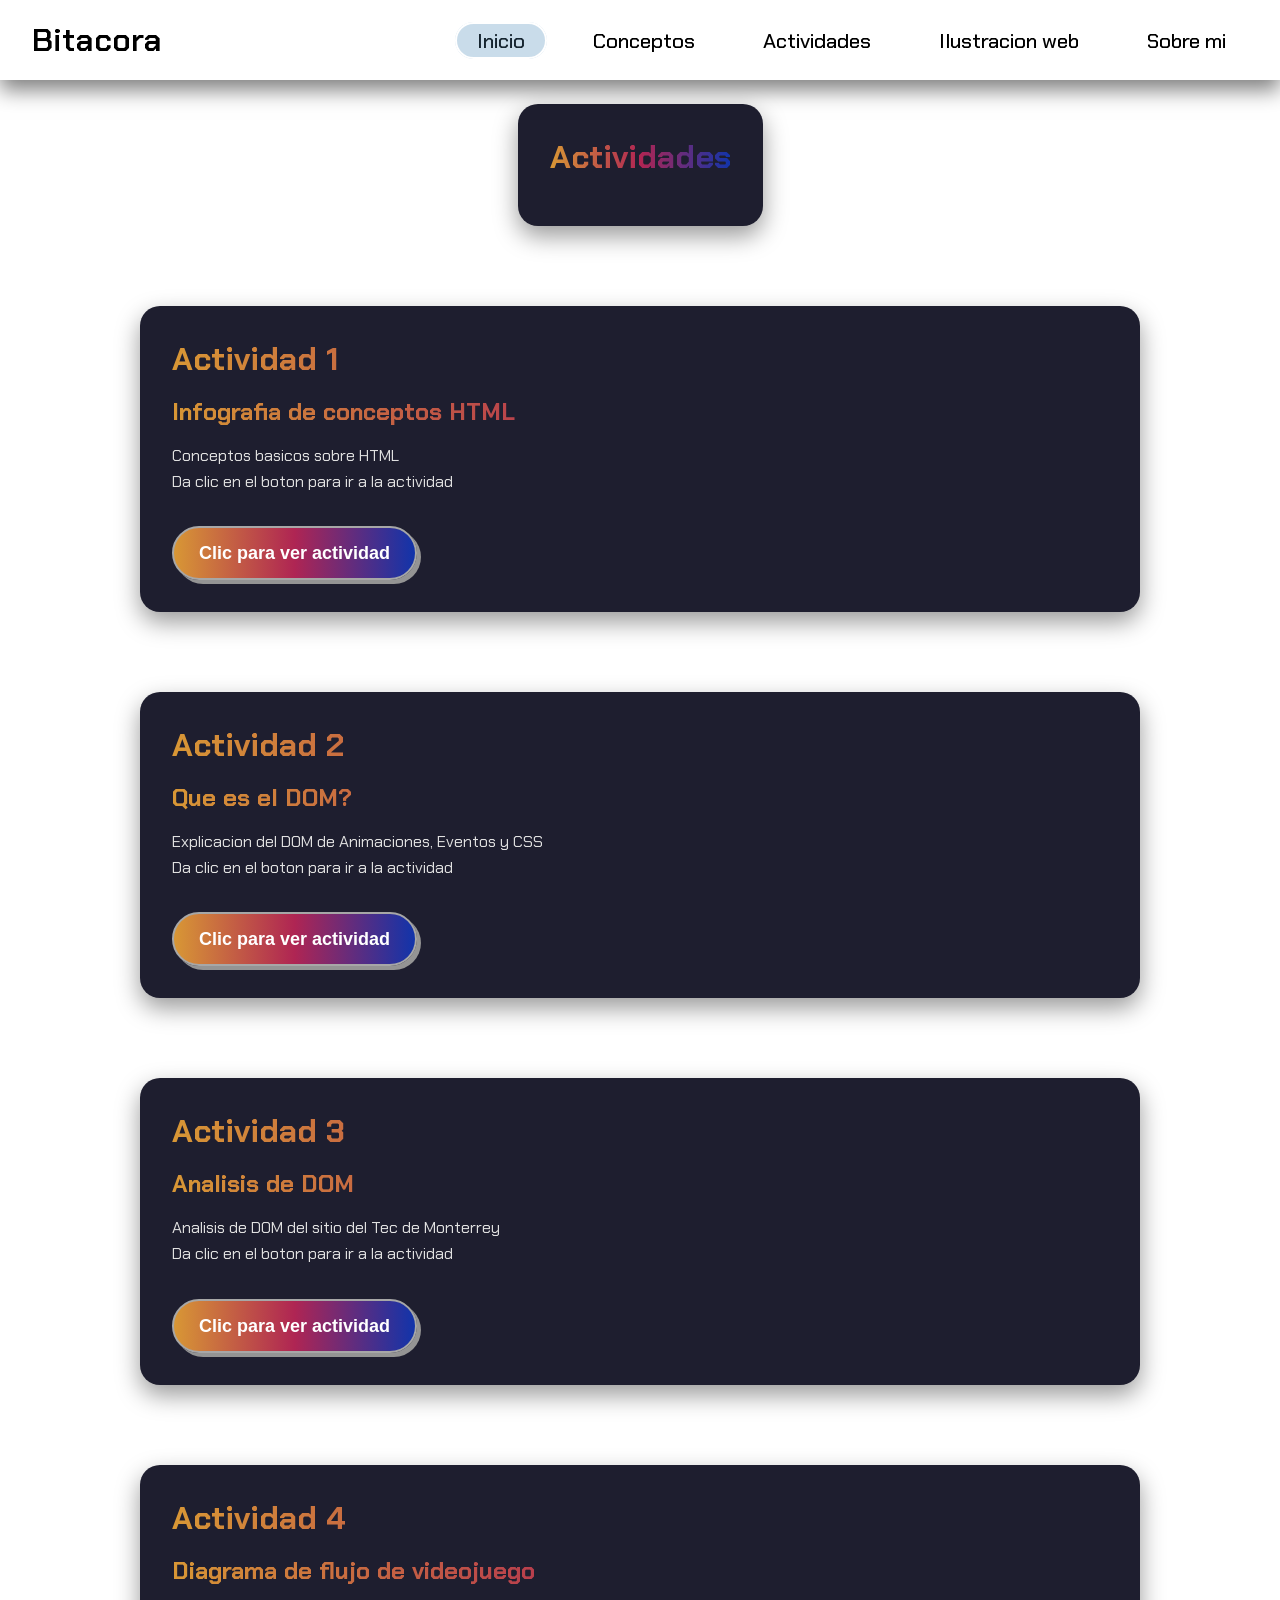
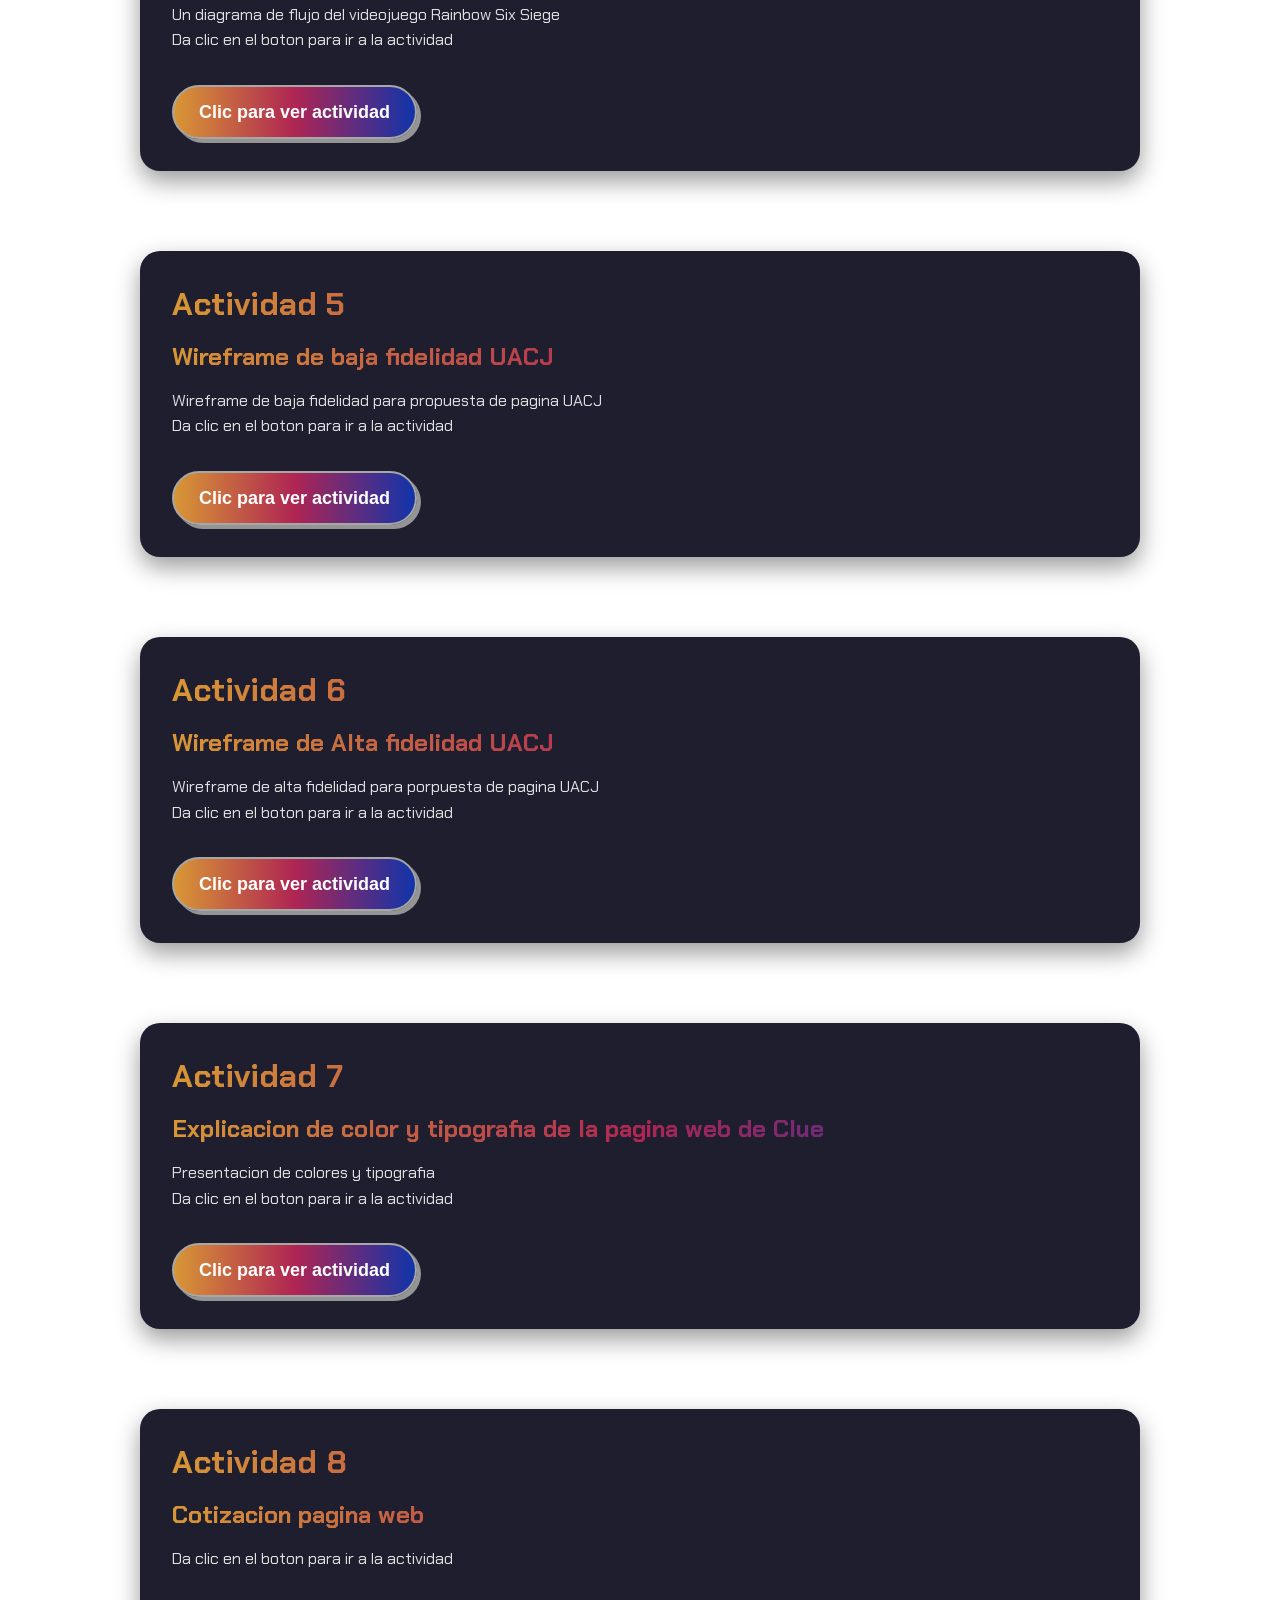
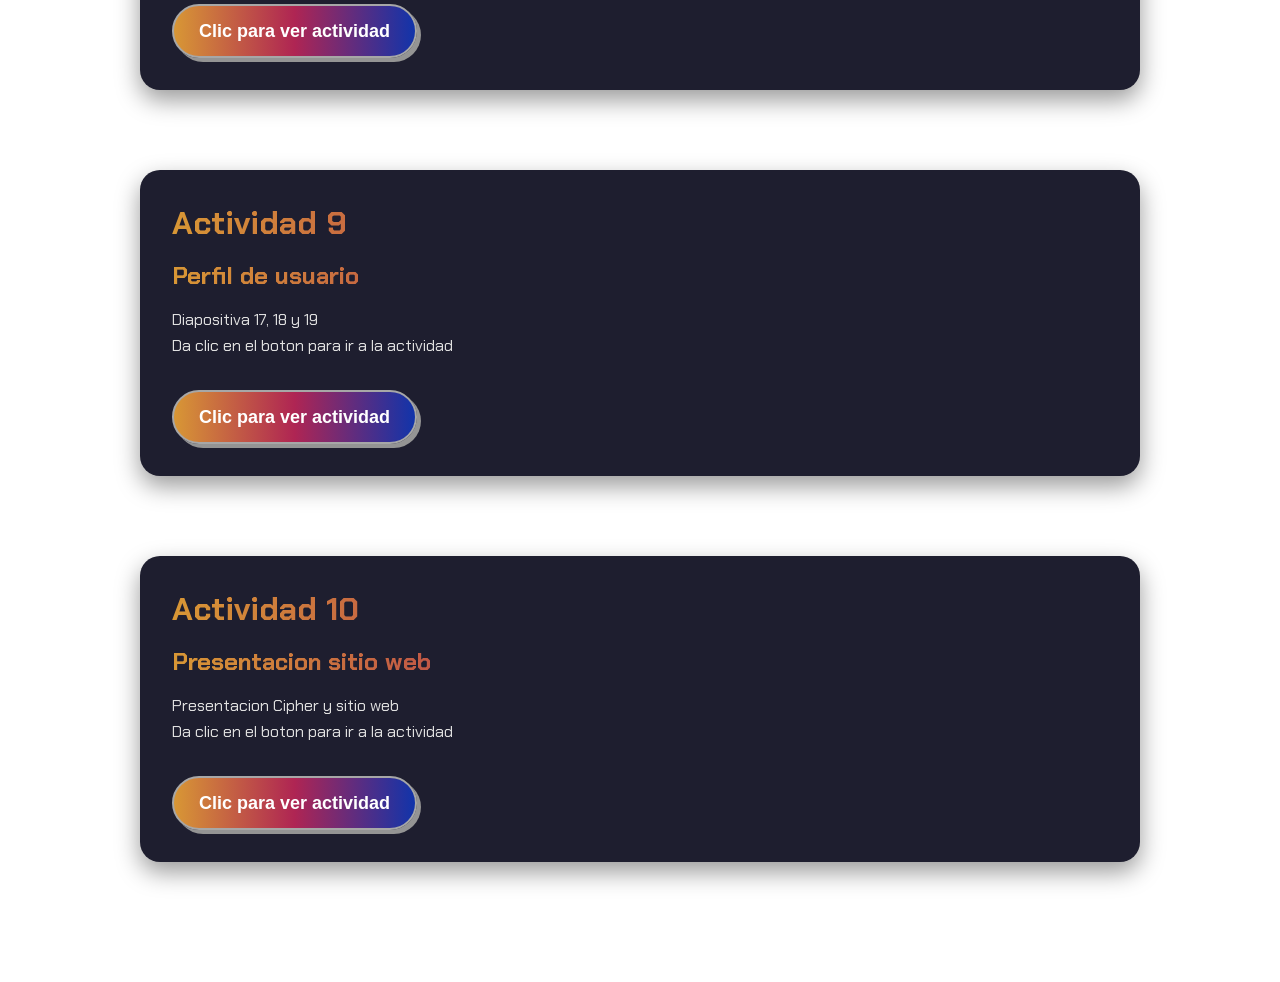
<file: ActFig.html>
<!DOCTYPE html>
<html lang="es">
<head>
    <meta charset="UTF-8">
    <meta name="viewport" content="width=device-width, initial-scale=1.0">
    <title>Bitacora</title>
    <link rel="stylesheet" href="style.css">
    <link rel="icon" type="image/png" href="img/logo.png">
</head>
<body>
        <nav class="navbar">
        <div class="navbar-container">
            <a href="index.html" class="navbar-logo">Bitacora</a>
            <button class="navbar-toggle">
                <span class="bar"></span>
                <span class="bar"></span>
                <span class="bar"></span>
            </button>
            <ul class="navbar-menu">
                <li><a href="index.html" class="active">Inicio</a></li>
                <li><a href="#conceptos">Conceptos</a></li>
                <li><a href="#ActFig.html">Actividades</a></li>
                <li><a href="ilust.html">Ilustracion web</a></li>
                <li><a href="SobreMi.html">Sobre mi</a></li>
            </ul>
        </div>
    </nav>
    <section>
            <div class="banner">
                <h1>Actividades</h1>
            </div>
    </section>

    <section>
        <div class="contenedor">
        <h1>Actividad 1</h1>
        <h3>Infografia de conceptos HTML</h3>
        <p>Conceptos basicos sobre HTML<br>
            Da clic en el boton para ir a la actividad 
        </p>
        <button class="button-74" role="button" onclick="location.href='https://www.canva.com/design/DAGvUtxUDEE/mTtrtmPaxploXrOwEFDpcg/view?utm_content=DAGvUtxUDEE&utm_campaign=designshare&utm_medium=link2&utm_source=uniquelinks&utlId=h15edd364c9'">Clic para ver actividad</button>
        </div>
    </section>
    <section>
        <div class="contenedor">
        <h1>Actividad 2</h1>
        <h3>Que es el DOM?</h3>
        <p>Explicacion del DOM de Animaciones, Eventos y CSS<br>
            Da clic en el boton para ir a la actividad 
        </p>
        <button class="button-74" role="button" onclick="location.href='https://www.figma.com/board/bYPt8URv2BhQTd3rhzpmYb/DOM?node-id=0-1&t=AWRE9N4IslQb6qho-1'">Clic para ver actividad</button>
        </div>
    </section>
    <section>
        <div class="contenedor">
        <h1>Actividad 3</h1>
        <h3>Analisis de DOM</h3>
        <p>Analisis de DOM del sitio del Tec de Monterrey<br>
            Da clic en el boton para ir a la actividad 
        </p>
        <button class="button-74" role="button" onclick="location.href='https://www.figma.com/board/laFGK6g4uo6EC8ICdcsqdG/Untitled?node-id=0-1&t=7g5vLres6KFLmEt1-1'">Clic para ver actividad</button>
        </div>
    </section>
    <section>
        <div class="contenedor">
        <h1>Actividad 4</h1>
        <h3>Diagrama de flujo de videojuego</h3>
        <p>Un diagrama de flujo del videojuego Rainbow Six Siege<br>
            Da clic en el boton para ir a la actividad 
        </p>
        <button class="button-74" role="button" onclick="location.href='https://www.figma.com/board/xYv2lpSMlEe5dUG8kty83x/Diagrama-de-flujo?node-id=0-1&t=LgnGAzXIn4QmNaW1-1'">Clic para ver actividad</button>
        </div>
    </section>
    <section>
        <div class="contenedor">
        <h1>Actividad 5</h1>
        <h3>Wireframe de baja fidelidad UACJ</h3>
        <p>Wireframe de baja fidelidad para propuesta de pagina UACJ<br>
            Da clic en el boton para ir a la actividad 
        </p>
        <button class="button-74" role="button" onclick="location.href='https://www.figma.com/board/xYv2lpSMlEe5dUG8kty83x/Diagrama-de-flujo?node-id=0-1&t=LgnGAzXIn4QmNaW1-1'">Clic para ver actividad</button>
        </div>
    </section>
    <section>
        <div class="contenedor">
        <h1>Actividad 6</h1>
        <h3>Wireframe de Alta fidelidad UACJ</h3>
        <p>Wireframe de alta fidelidad para porpuesta de pagina UACJ<br>
            Da clic en el boton para ir a la actividad 
        </p>
        <button class="button-74" role="button" onclick="location.href='https://www.figma.com/board/xYv2lpSMlEe5dUG8kty83x/Diagrama-de-flujo?node-id=0-1&t=LgnGAzXIn4QmNaW1-1'">Clic para ver actividad</button>
        </div>
    </section>
    <section>
        <div class="contenedor">
        <h1>Actividad 7</h1>
        <h3>Explicacion de color y tipografia de la pagina web de Clue</h3>
        <p>Presentacion de colores y tipografia<br>
            Da clic en el boton para ir a la actividad 
        </p>
        <button class="button-74" role="button" onclick="location.href='https://www.canva.com/design/DAG2WQC9RP0/ynHyW3bM4TFo8DCmRpFVrQ/view?utm_content=DAG2WQC9RP0&utm_campaign=designshare&utm_medium=link2&utm_source=uniquelinks&utlId=h5a8bdc868b'">Clic para ver actividad</button>
        </div>
    </section>
    <section>
        <div class="contenedor">
        <h1>Actividad 8</h1>
        <h3>Cotizacion pagina web</h3>
        <p>Da clic en el boton para ir a la actividad 
        </p>
        <button class="button-74" role="button" onclick="location.href='https://www.canva.com/design/DAG3_MNlOD4/iO5YVzjsE8k-BdJLPfqyeA/view?utm_content=DAG3_MNlOD4&utm_campaign=designshare&utm_medium=link2&utm_source=uniquelinks&utlId=h427443f2b8'">Clic para ver actividad</button>
        </div>
    </section>
    <section>
        <div class="contenedor">
        <h1>Actividad 9</h1>
        <h3>Perfil de usuario</h3>
        <p>Diapositiva 17, 18 y 19<br>
            Da clic en el boton para ir a la actividad 
        </p>
        <button class="button-74" role="button" onclick="location.href='https://www.canva.com/design/DAG10Z-6Ues/oHYgkDryNfpMiur0y7pyIw/edit?utm_content=DAG10Z-6Ues&utm_campaign=designshare&utm_medium=link2&utm_source=sharebutton'">Clic para ver actividad</button>
        </div>
    </section>
    <section>
        <div class="contenedor">
        <h1>Actividad 10</h1>
        <h3>Presentacion sitio web</h3>
        <p>Presentacion Cipher y sitio web<br>
            Da clic en el boton para ir a la actividad 
        </p>
        <button class="button-74" role="button" onclick="location.href='https://www.canva.com/design/DAG10Z-6Ues/oHYgkDryNfpMiur0y7pyIw/edit?utm_content=DAG10Z-6Ues&utm_campaign=designshare&utm_medium=link2&utm_source=sharebutton'">Clic para ver actividad</button>
        </div>
    </section>
    
</body>
<script src="script.js"></script>
</html>
</file>
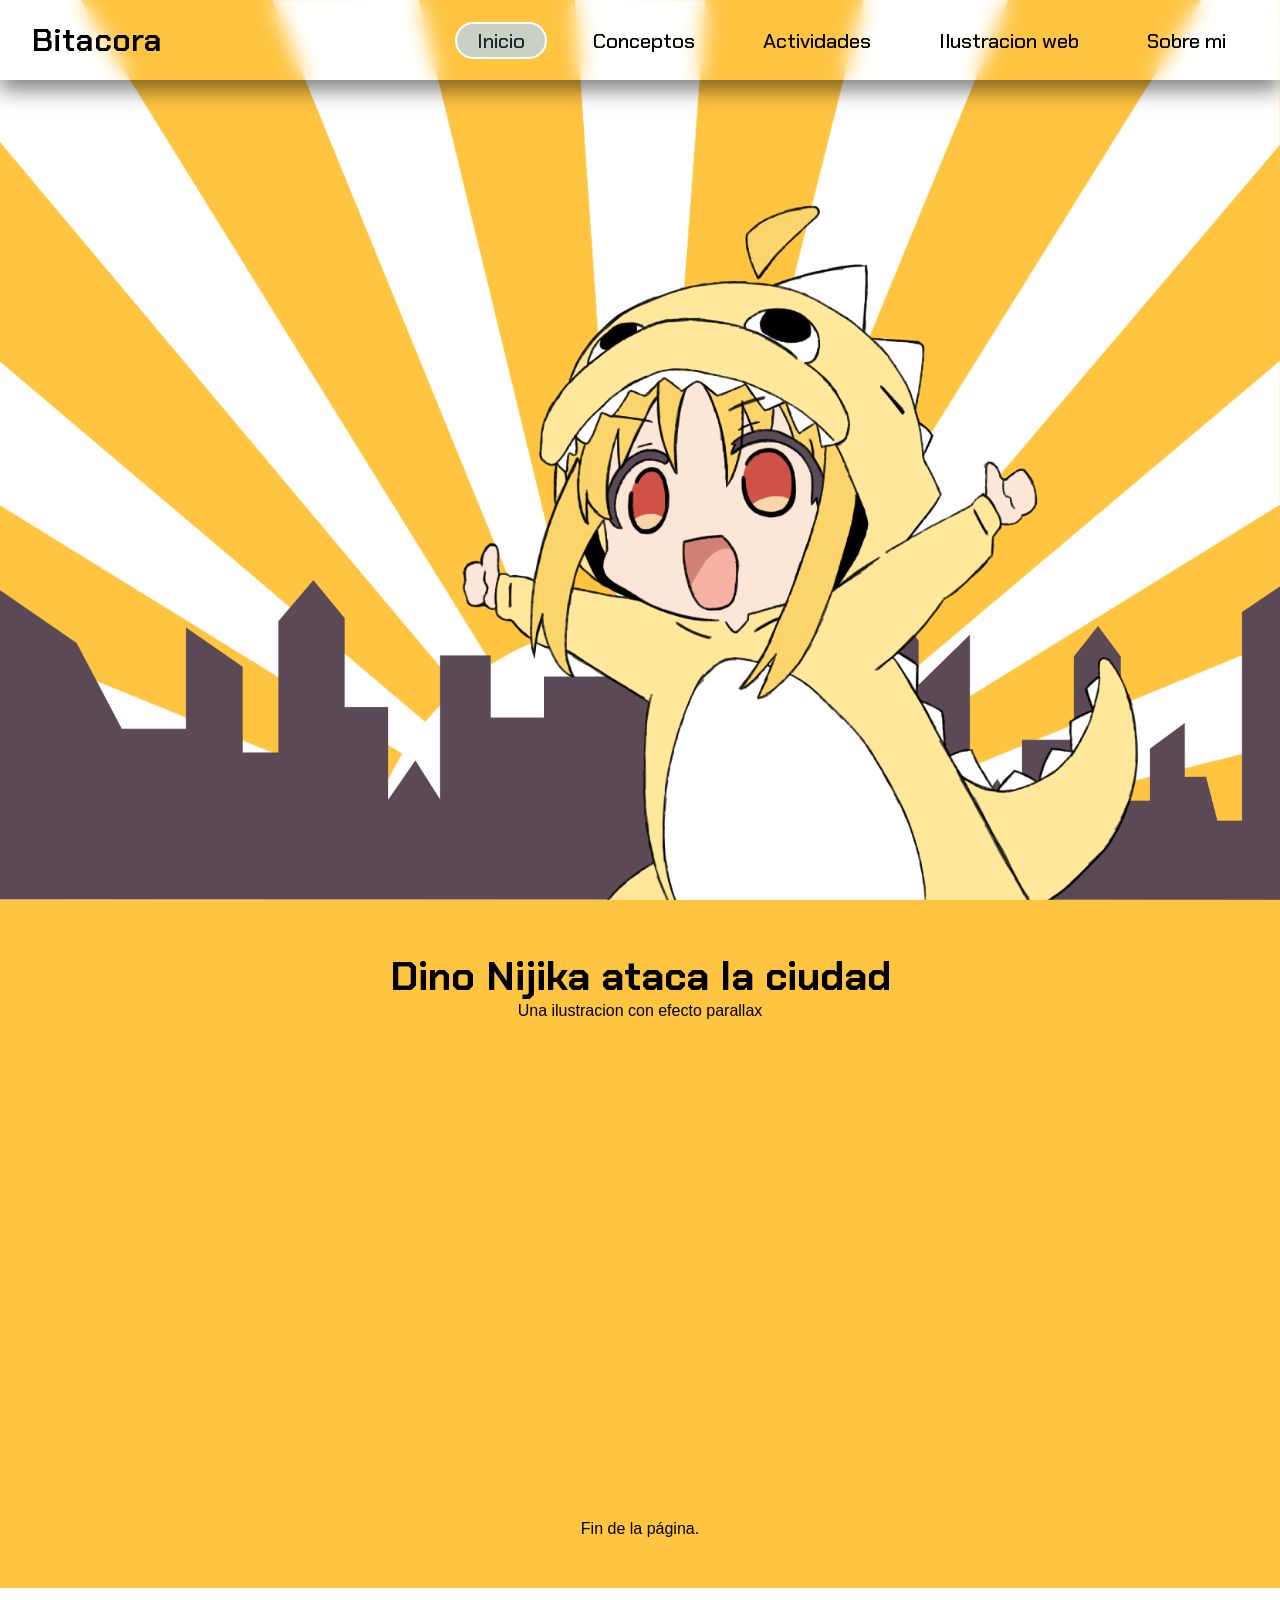
<file: ilust.html>
<!DOCTYPE html>
<html lang="es">
<head>
    <meta charset="UTF-8">
    <meta name="viewport" content="width=device-width, initial-scale=1.0">
    <title>Ilustracion web</title>
    <link rel="stylesheet" href="style.css">
    <link rel="icon" type="image/png" href="img/logo.png">
</head>
<body>
    <nav class="navbar">
        <div class="navbar-container">
            <a href="index.html" class="navbar-logo">Bitacora</a>
            <button class="navbar-toggle">
                <span class="bar"></span>
                <span class="bar"></span>
                <span class="bar"></span>
            </button>
            <ul class="navbar-menu">
                <li><a href="index.html" class="active">Inicio</a></li>
                <li><a href="#conceptos">Conceptos</a></li>
                <li><a href="ActFig.html">Actividades</a></li>
                <li><a href="ilust.html">Ilustracion web</a></li>
                <li><a href="SobreMi.html">Sobre mi</a></li>
            </ul>
        </div>
    </nav>
    
    <div id="parallax-container">
    <div id="fondo"></div>
    <img id="sol" src="img/sol.png" alt="Sol">
    <img id="edificios" src="img/edificios.png" alt="Edificios">
    <img id="personaje" src="img/dorito.png" alt="Personaje">
    </div>

    <section class="contenido">
        <h2>Dino Nijika ataca la ciudad</h2>
        <p>Una ilustracion con efecto parallax</p>
        <div style="height: 500px;"></div>
        <p>Fin de la página.</p>
    </section>

</body>
<script src="script.js"></script>
</html>
</file>
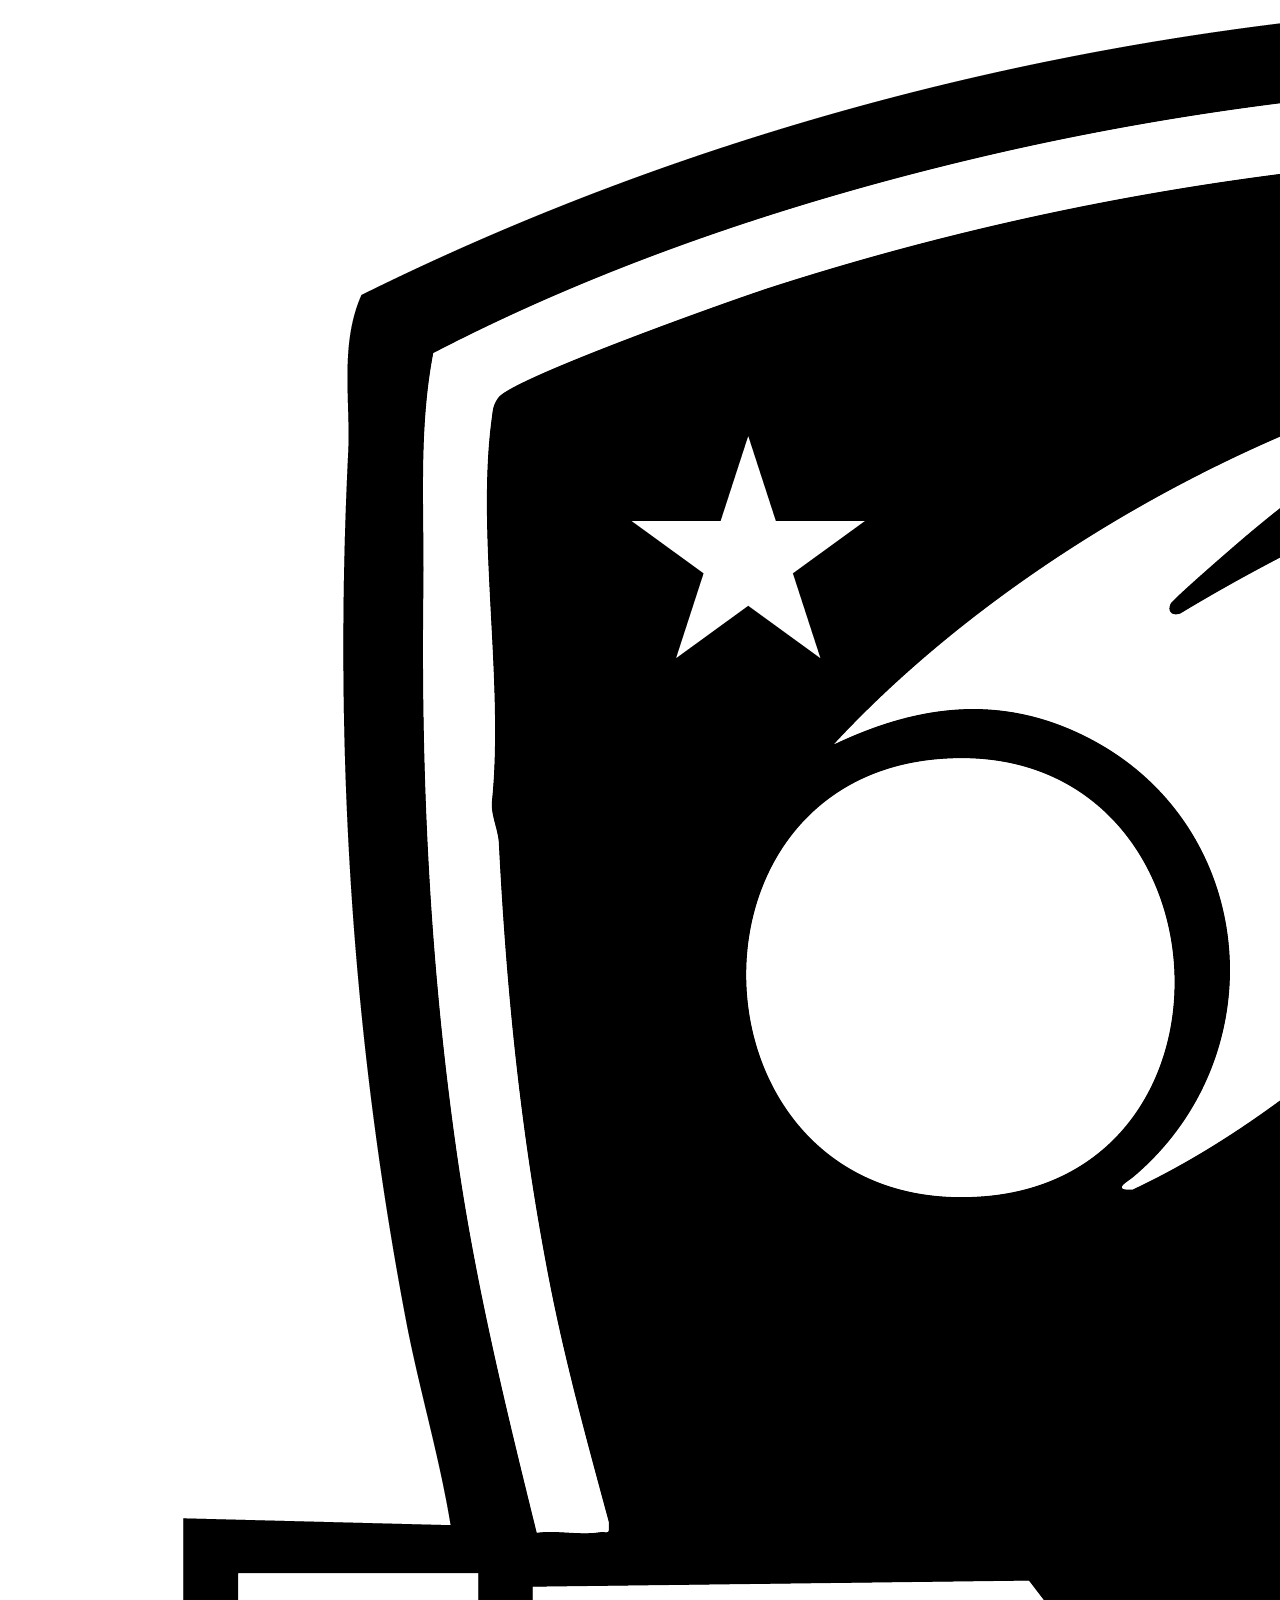
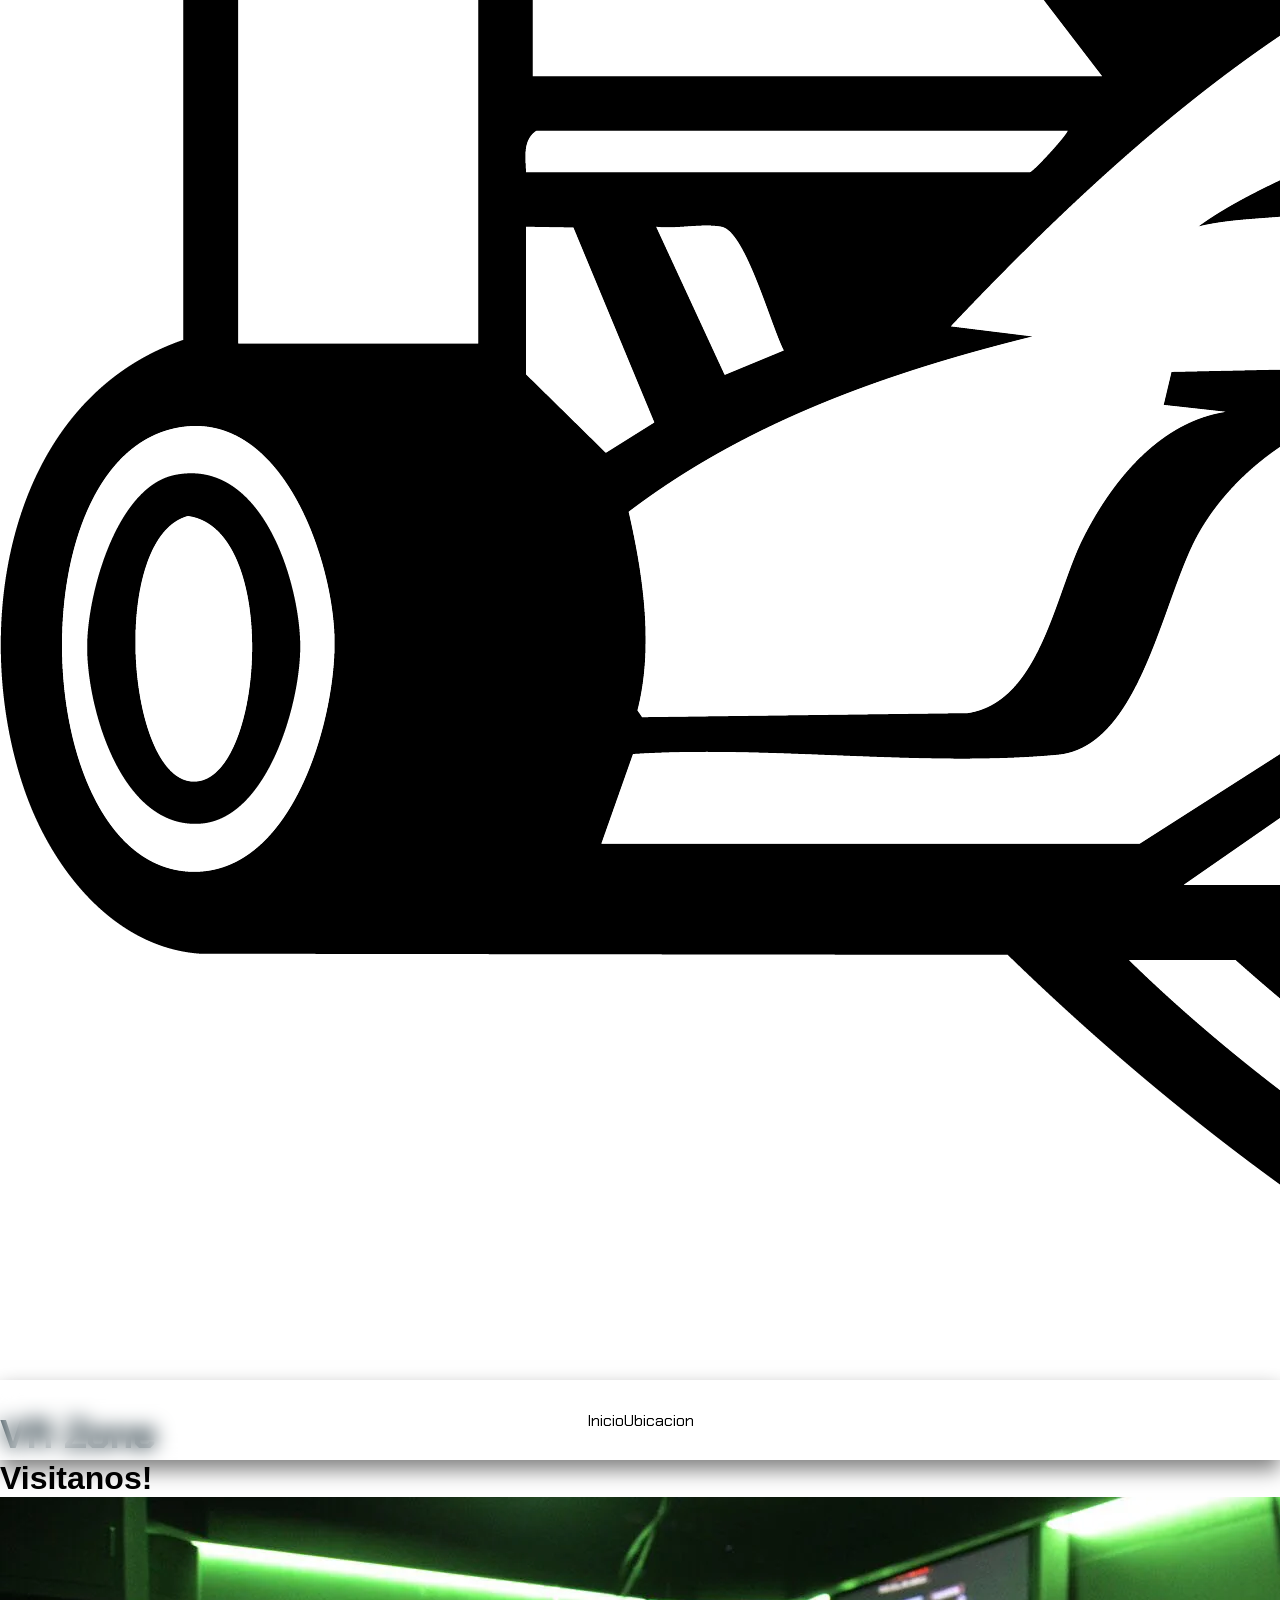
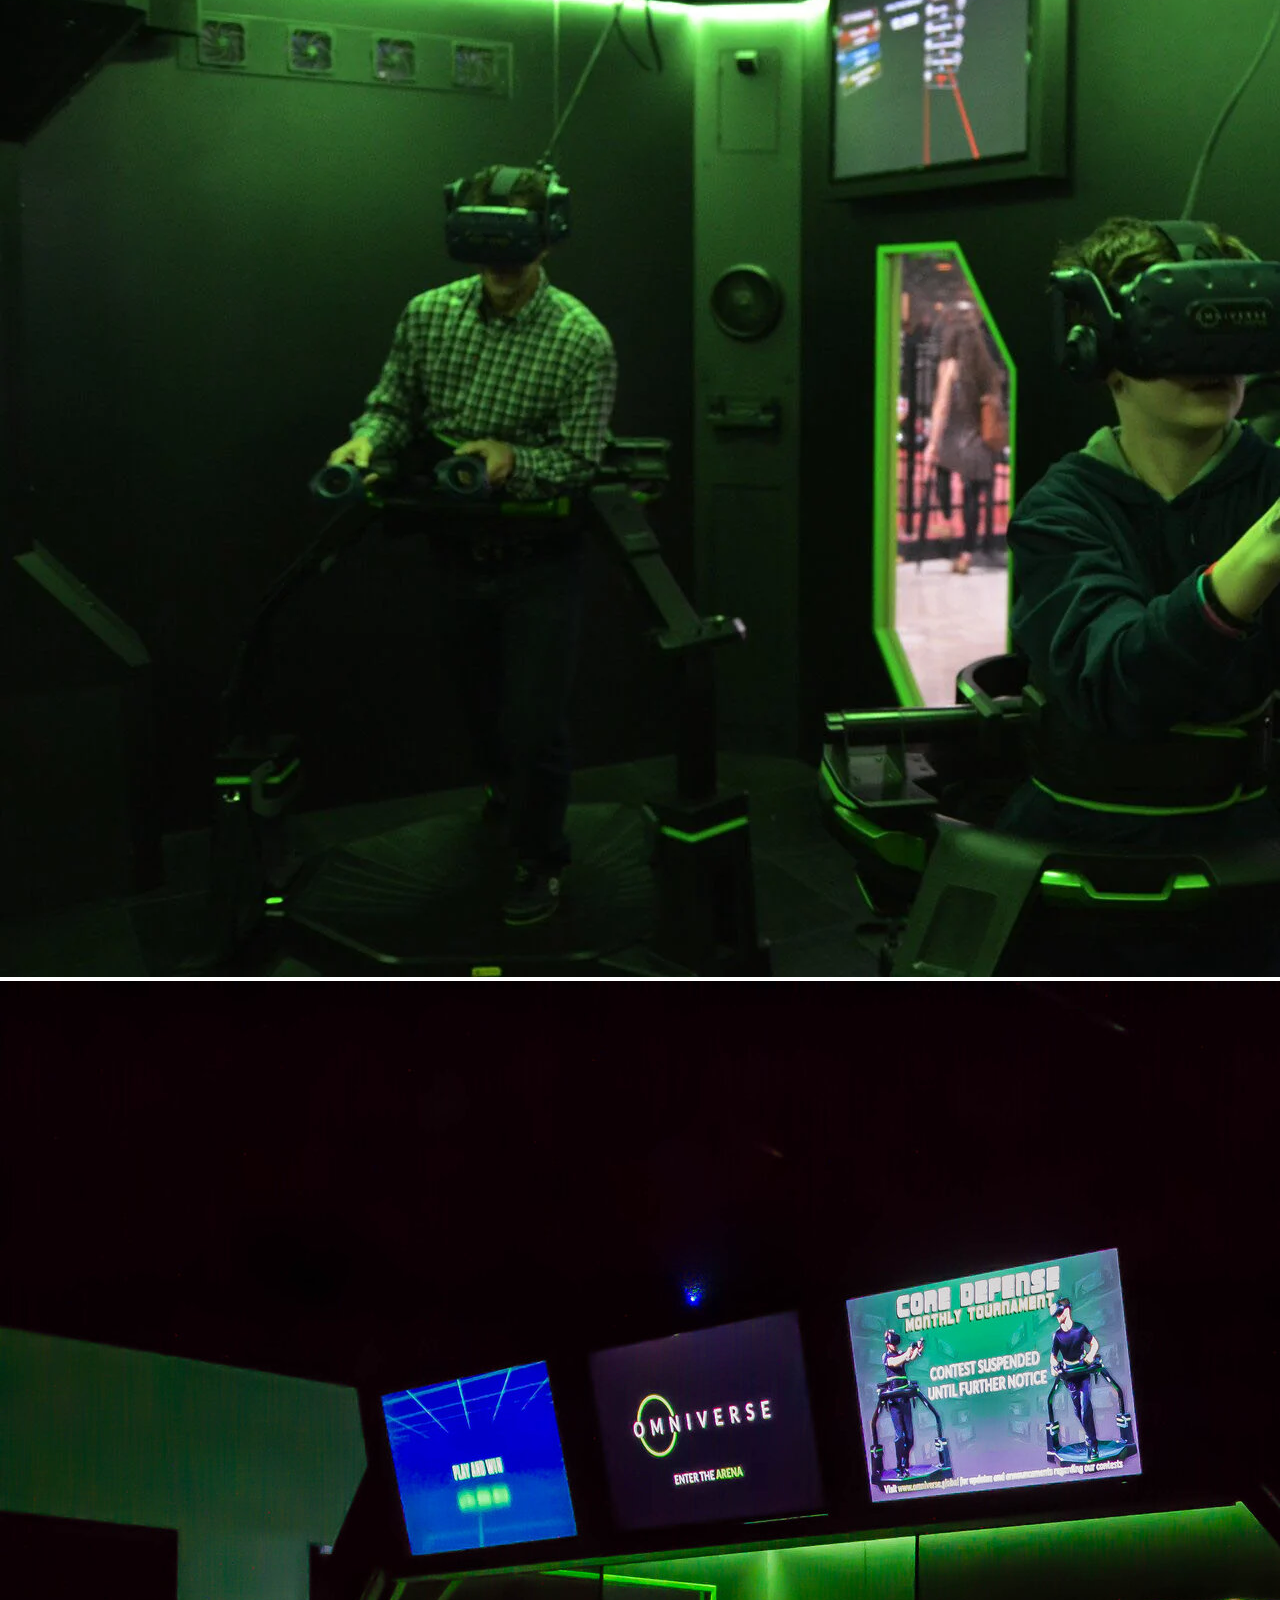
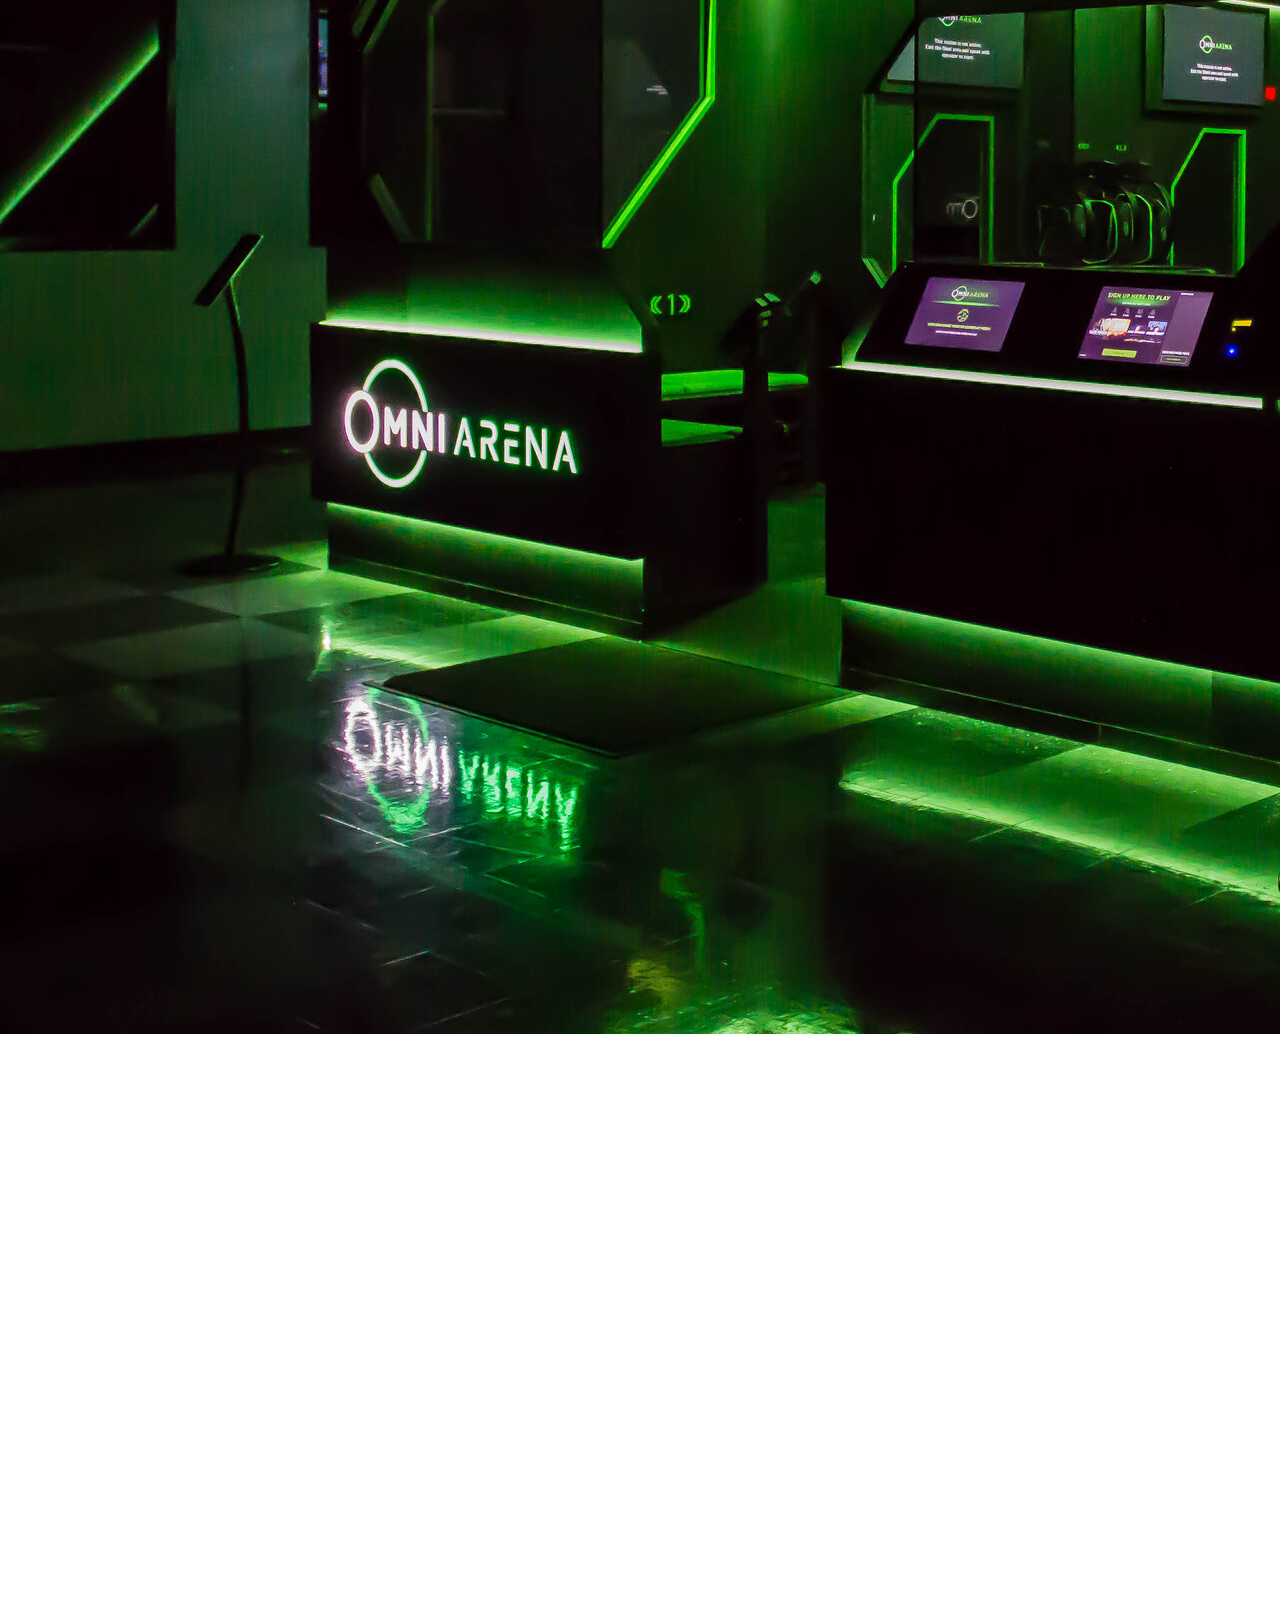
<file: ubicacion.html>
<!DOCTYPE html>
<html lang="es">
<head>
    <meta charset="UTF-8">
    <meta name="viewport" content="width=device-width, initial-scale=1.0">
    <title>VR Zone Ubicacion</title>
    <link rel="stylesheet" href="style.css">
</head>
<body>
    <a href="index.html"><img src="img/logo.png" alt="">
    <h1 style="color:#051b25; font-size: 40px; text-align: left;">VR Zone</h1></a>
    <!--menú-->
    <div class="navbar">
        <a href="index.html" class="menu">Inicio</a>
        <a href="ubicacion.html" class="menu">Ubicacion</a>
        
    </div>
    <div><h1>Visitanos!</h1></div>
    <div><img src="img/vr1.jpg"></div>
    <div><img src="img/vr2.jpg"></div>

    <section>
        <iframe src="https://www.google.com/maps/embed?pb=!1m14!1m8!1m3!1d108634.46636957965!2d-106.5401445!3d31.693295!3m2!1i1024!2i768!4f13.1!3m3!1m2!1s0x86e759d1840a6e45%3A0xeb6df4843be424c9!2sVRsus%20-%20Videojuegos%20de%20Realidad%20Virtual!5e0!3m2!1ses-419!2smx!4v1746598750574!5m2!1ses-419!2smx"
         width="800" height="600" style="border:0;" allowfullscreen="" loading="lazy" referrerpolicy="no-referrer-when-downgrade"></iframe>
    </section>
</body>
</html>
</file>
<file: style.css>
@import url('https://fonts.googleapis.com/css2?family=Jost:ital,wght@0,100..900;1,100..900&display=swap');
@import url('https://fonts.googleapis.com/css2?family=Chakra+Petch:ital,wght@0,300;0,400;0,500;0,600;0,700;1,300;1,400;1,500;1,600;1,700&display=swap');




.navbar {
    display: flex;
    align-items: center;
    justify-content: center;
    height: 80px;
    margin-top: -80px;
    width: 100%;
    position: sticky;
    top: 0;
    background: transparent;
    box-shadow: 0 10px 20px rgba(0, 0, 0, 0.5);
    backdrop-filter: blur(10px);
    z-index: 999;
    
}

.navbar-container {
    display: flex;
    align-items: center;
    justify-content: space-between;
    width: 100%;
    padding: 0 2rem;
    max-width: 1600px;
}

.navbar-logo {
    font-size: 2rem;
    font-weight: 600;
    color: #000000;
    text-decoration: none;
    cursor: pointer;
    font-family: "Chakra Petch", sans-serif;
}

.navbar-container .navbar-menu {
    display: flex;
    text-align: center;
    gap: 1.5rem;
    list-style: none;
}

.navbar-container .navbar-menu li a {
    text-decoration: none;
    color: #000000;
    font-size: 1.3rem;
    font-weight: 500;
    padding: 3px 20px;
    border-radius: 20px;
    border: 2px solid transparent;
    transition: all 0.7s ease;
    white-space: nowrap;
    font-family: "Chakra Petch", sans-serif;
}

.navbar-container .navbar-menu li a:hover,
.navbar-container .navbar-menu li a.active {
    color: #162530;
    background: rgba(188, 212, 229, 0.8);
    border: 2px solid #fff;
}

.navbar-toggle {
    display: none;
    background: transparent;
    padding: 10px;
    border: none;
    cursor: pointer;
}

.bar {
    display: block;
    width: 25px;
    height: 3px;
    margin: 5px auto;
    background-color: #000000;
    transition: all 0.3s ease-in-out;
}

/* Responsive Styles */
@media (max-width: 880px) {
    .navbar {
        backdrop-filter: none;
    }

    .navbar-container .navbar-menu {
        display: none;
        flex-direction: column;
        align-items: flex-start;
        gap: 1.7rem !important;
        position: absolute;
        height: 100vh;
        width: 250px;
        top: 0;
        right: 0;
        padding: 5rem 1.5rem;
        box-shadow: 0 10px 10px rgba(0, 0, 0, 0.5);
        backdrop-filter: blur(10px);
    }

    .navbar-container .navbar-menu.active {
        display: flex;
    }

    .navbar-toggle {
        display: block;
        z-index: 999;
    }

    .navbar-toggle.active .bar:nth-child(2) {
        opacity: 0;
    }

    .navbar-toggle.active .bar:nth-child(1) {
        transform: translateY(8px) rotate(45deg);
    }

    .navbar-toggle.active .bar:nth-child(3) {
        transform: translateY(-8px) rotate(-45deg);
    }
}

@media (max-width: 480px) {
    .navbar-container {
        padding: 0 1rem;
    }

    .navbar-logo {
        font-size: 1.7rem;
    }

    .navbar-container .navbar-menu li a {
        font-size: 1.2rem;
        padding: 3px 15px;
    }
}




* {
	margin: 0;
	padding: 0;
	box-sizing: border-box;
}

ul {
	list-style: none;
}
a {
	text-decoration: none;
	color: inherit;
    font-family: "Chakra Petch", sans-serif;
}
section {
	display: flex;
	flex-direction: column;
	align-items: center;
	padding: 40px 100px;
}
@media (max-width: 1000px) {
	section {
		padding: 100px 50px;
	}
}
@media (max-width: 600px) {
	section {
		padding: 125px 30px;
	}
}
header {
	position: absolute;
	top: 0;
	left: 0;
	z-index: 10;
	width: 100%;
	display: flex;
	justify-content: space-between;
	align-items: center;
	color: #fff;
	padding: 35px 100px 0;
}
header a {
	text-transform: capitalize;
	font-weight: 900;
}
header h2 {
	text-transform: uppercase;
}
header .nav {
	display: flex;
}
header .nav li {
	margin: 0 15px;
}
header .nav li:first-child {
	margin-left: 0;
}
header .nav li:last-child {
	margin-right: 0;
}
@media (max-width: 1000px) {
	header {
		padding: 20px 50px;
	}
}
@media (max-width: 700px) {
	header {
		flex-direction: column;
	}
	header h2 {
		margin-bottom: 15px;
	}
	header .nav li {
		margin: 0 7px;
	}
}
.box {
	position: relative;
	justify-content: center;
	min-height: 100vh;
	color: #fff;
	text-align: center;
    font-family: "Chakra Petch", sans-serif;
}
.box video {
	position: absolute;
	left: 0;
	top: 0;
	width: 100%;
	height: 100%;
	object-fit: cover;
	z-index: -1;
}
.box h1 {
	margin-bottom: 15px;
	font-size: 65px;
	text-transform: uppercase;
	text-shadow: 0 2px 2px rgba(0, 0, 0, 0.5);
}
.box h3 {
	margin-bottom: 40px;
	font-size: 25px;
    color: #fff;
    
}
.box a.boxBtn {
	padding: 15px 35px;
	background: transparent;
	border-radius: 50px;
	color: #fff;
	text-transform: uppercase;
	border: 4px solid #fff;
	transition: all .5s;
    font-family: "Chakra Petch", sans-serif;
    text-shadow: 0 2px 2px rgba(0, 0, 0, 0.5);
}
.box a.boxBtn:hover {
	background: #fff;
	color: #000;
}
@media (max-width: 800px) {
	.box {
		min-height: 600px;
	}
	.box h1 {
		font-size: 32px;
	}
	.box h3 {
		font-size: 20px;
	}
	.box a.boxBtn {
		padding: 15px 40px;
	}
}




h2{
    font-family: "Chakra Petch", sans-serif;
    font-size: 40px;
    color: #000;
}
h3{
    font-family: "Chakra Petch", sans-serif;
    color: #000;
}

li{
    font-family: "Chakra Petch", sans-serif;
    color: #000;
}
.contenedor{
    background: #1e1e2f;
    padding: 2rem;
    border-radius: 20px;
    box-shadow: 0 10px 25px rgba(0, 0, 0, 0.4);
    max-width: auto;
    transition: transform 0.3s ease, box-shadow 0.3s ease;
    width: 1000px;
}
.contenedor:hover {
  transform: translateY(-8px);
  box-shadow: 0 15px 35px rgba(0, 0, 0, 0.6);
}
.contenedor h1 {
  font-size: 2rem;
  margin-bottom: 1rem;
  background: linear-gradient(90deg, #d89735, #af2553, #1134aa);
  background-clip: text;
  -webkit-text-fill-color: transparent;
  font-family: "Chakra Petch", sans-serif;
}
.contenedor h2 {
  font-size: 1rem;
  margin-bottom: 1rem;
  background: linear-gradient(90deg, #ffffff, #1fcece,#8f25af );
  background-clip: text;
  -webkit-text-fill-color: transparent;
  font-family: "Chakra Petch", sans-serif;
}
.contenedor h3 {
  font-size: 1.5rem;
  margin-bottom: 1rem;
  background: linear-gradient(90deg, #d89735, #af2553, #1134aa);
  background-clip: text;
  -webkit-text-fill-color: transparent;
  font-family: "Chakra Petch", sans-serif;
}
.contenedor p {
  font-size: 1rem;
  line-height: 1.6;
  color: #e0e0e0;
  margin-bottom: 2rem;
  font-family: "Chakra Petch", sans-serif;
}
.contenedor li {
  font-size: 1rem;
  line-height: 1.6;
  color: #e0e0e0;
  margin-bottom: 2rem;
  font-family: "Chakra Petch", sans-serif;
}
.contenedor button{
text-align: center;
}
.banner{
    background: #1e1e2f;
    padding: 2rem;
    border-radius: 20px;
    box-shadow: 0 10px 25px rgba(0, 0, 0, 0.4);
    max-width: auto;
    text-align: center;
    transition: transform 0.3s ease, box-shadow 0.3s ease;
    margin-top: 4em;
}
.banner h1 {
  font-size: 2rem;
  margin-bottom: 1rem;
  background: linear-gradient(90deg, #d89735, #af2553, #1134aa);
  background-clip: text;
  -webkit-text-fill-color: transparent;
  font-family: "Chakra Petch", sans-serif;
}
.banner h3 {
  font-size: 1.5rem;
  margin-bottom: 1rem;
  background: linear-gradient(90deg, #d89735, #af2553, #1134aa);
  background-clip: text;
  -webkit-text-fill-color: transparent;
  font-family: "Chakra Petch", sans-serif;
}
.banner p {
  font-size: 1rem;
  line-height: 1.6;
  color: #e0e0e0;
  margin-bottom: 2rem;
  font-family: "Chakra Petch", sans-serif;
}

.mosaic {
    display: flex;
    flex-wrap: wrap;
    gap: 10px;
    justify-content: center;
    margin: 40px auto;
    max-width: 800px;
}

.mosaic img {
    flex: 1 1 30%;
    max-width: 32%;
    aspect-ratio: 1/1;
    object-fit: cover;
    border-radius: 8px;
    box-shadow: 0 2px 8px rgba(0,0,0,0.08);
    transition: transform 0.2s;
}

.mosaic img:hover {
    transform: scale(1.05);
}
iframe{
    width: 200vh;
    height: 85vh;
}
/* Responsive Styles ilustracion web */
@media (min-width: 1025px) {
    #personaje {
        width: 150vw;
        max-width: 1000px;
        min-width: 100px;
    }
    #edificios {
        width: 70vw;
        height: 60rem;
    }
}
@media (max-width: 1024px){
    #personaje {
        width: 70vw;
        max-width: 500px;
        min-width: 200px;
    }
    #edificios {
        width: 100vw;
        height: 50rem;
    }
}
@media (max-width: 768px){
    #personaje {
        width: 80vw;
        max-width: 500px;
        min-width: 250px;
    }
    #edificios {
        width: 100vw;
        height: 40rem;
    }
}
body {
    overflow-x: hidden;
    overflow-y: auto;
    min-height: 100vh;
    font-family: Arial, Helvetica, sans-serif;
}
#fondo{
    position: absolute;
    z-index: 0;
    background-image: url('img/fondo.png');
    top: 100;
    left: 0;
    width: 100%;
    height: 150%;
    background-size: cover;
    background-position: center;
    background-repeat: no-repeat;
}
#sol{
    position: absolute;
    width: 100%;
    height: 100%;
    object-fit: cover;
    bottom: 0;
    z-index: 1;
}
#edificios{
    position: absolute;
    width: 100%;
    height: 20rem;
    bottom: 0;
    z-index: 2;
}
#personaje{
    position: absolute;
    width: 90vw;
    max-width: 700px;
    min-width: 100px;
    left: 35%;
    bottom: 0;
    
    z-index: 3;
}
#parallax-container {
    position: relative;
    height: 100vh;
    overflow: hidden;
}
.contenido {
    padding: 50px 20px;
    background-color: #FFC440;
    text-align: center;
    min-height: 500px;
}



/* CSS */
.button-74 {
  background:linear-gradient(90deg, #d89735, #af2553, #1134aa);
  border: 2px solid #a7a7a7;
  border-radius: 30px;
  box-shadow: #949494 4px 4px 0 0;
  
  color: #ffffff;
  cursor: pointer;
  display: inline-block;
  font-weight: 600;
  font-size: 18px;
  padding: 0 18px;
  line-height: 50px;
  text-align: center;
  text-decoration: none;
  user-select: none;
  -webkit-user-select: none;
  touch-action: manipulation;
}

.button-74:hover {
  background: linear-gradient(90deg, #d89735, #af2553, #1134aa);

  background-clip: text;
  -webkit-text-fill-color: transparent;
}

.button-74:active {
  box-shadow: #422800 2px 2px 0 0;
  transform: translate(2px, 2px);
}

@media (min-width: 768px) {
  .button-74 {
    min-width: 120px;
    padding: 0 25px;
  }
}
        .galeria{
            display: flex;
            flex-wrap: wrap;
            justify-content: space-between;
            padding: 3rem;
            margin: 3rem auto;
            width: 80%;
            background: #1e1e2f;
            border-radius: 40px;
            box-shadow: 0 10px 25px rgba(0, 0, 0, 0.6);
        }
        .galeria div{
            flex-basis: 20%;
            display: flex;
            align-items: center;
            justify-content: center;
        }
        .elem{
            margin: 5px;
        }
        .galeria img{
            height: 100%;
            width: 15vw;
            border-radius: 15px;
            transition: transform 0.3s ease-in-out;
        }
        .galeria img:hover {
            transform: scale(1.7);
        }
        



        /* Estilo para el banner */
.cookie-banner {
    position: fixed;
    bottom: 0;
    left: 0;
    right: 0;
    background-color: #333;
    color: #fff;
    padding: 15px;
    text-align: center;
    font-family: Arial, sans-serif;
    font-size: 14px;
    z-index: 1000;
    display: flex;
    justify-content: center;
    align-items: center;
    box-shadow: 0 -2px 5px rgba(0, 0, 0, 0.1);
}

.cookie-content p {
    margin: 0;
    padding-right: 10px;
}

.cookie-content a {
    color: #d83269;
    text-decoration: none;
}

.cookie-content button {
    background-color: #d83269;
    border: none;
    color: #333;
    padding: 8px 20px;
    font-size: 14px;
    cursor: pointer;
    border-radius: 5px;
    margin-left: 15px;
}

.cookie-content button:hover {
    background-color: #d83269;
}

/* Asegurar que el banner no se superponga a contenido importante */
body {
    margin-bottom: 60px; /* Deja espacio para el banner */
}

.carousel-inner img {
    height: 60vh;
    width: auto;
    object-fit: contain; /* Muestra toda la imagen, sin recortes */
    background-color: transparent; /* Relleno si sobran bordes */
}

.carousel-item-active img{
    height: 50%;
    width: 20vw;
}
.carousel-control-prev{
    left: 25%;
}
.carousel-control-next{
    right: 25%;
}
</file>
